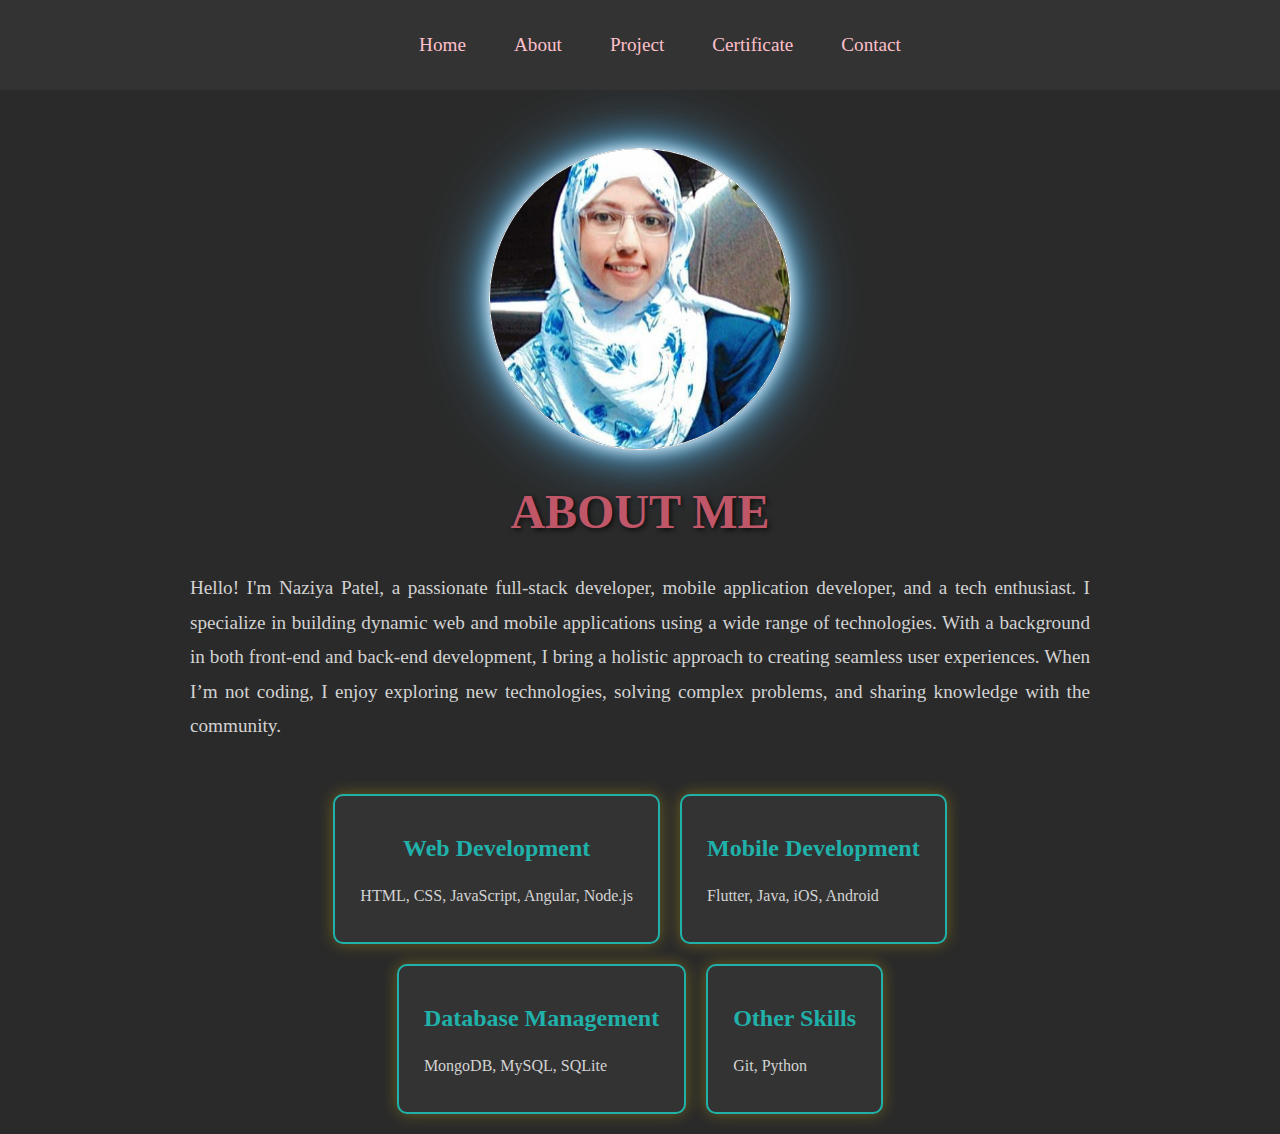
<file: about.html>
<!DOCTYPE html>
<html lang="en">
<head>
    <meta charset="UTF-8">
    <meta name="viewport" content="width=device-width, initial-scale=1.0">
    <link rel="stylesheet" href="about.css">
    <link rel="stylesheet" href="https://cdnjs.cloudflare.com/ajax/libs/font-awesome/6.0.0-beta3/css/all.min.css">
    <link rel="stylesheet" href="about1.css">
    <title>About Me</title>
    
</head>
<body>

    <div class="container">
        <ul class="navlist">
            <li><a href="index.html">Home</a></li>
            <li><a href="about.html">About</a></li>
            <li><a href="project.html">Project</a></li>
            <li><a href="certificate.html">Certificate</a></li>
            <li><a href="contact.html">Contact</a></li>
        </ul>
    </div>

    <div class="menu-btn" onclick="openSidebar()">
        <i class="fas fa-bars"></i>
    </div>
    
    <div class="sidebar" id="sidebar">
        <span class="close-btn" onclick="closeSidebar()">&times;</span>
        <a href="index.html">Home</a>
        <a href="about.html">About</a>
        <a href="project.html">Project</a>
        <a href="certificate.html">Certificate</a>
        <a href="contact.html">Contact</a>
    </div>

    <div class="container1">
        
        <img src="pic.jpg" alt="Profile Picture" class="profile-pic">
        
        <h1>About Me</h1>

        <p>
            Hello! I'm Naziya Patel, a passionate full-stack developer, mobile application developer, and a tech enthusiast.
            I specialize in building dynamic web and mobile applications using a wide range of technologies.
            With a background in both front-end and back-end development, I bring a holistic approach to creating
            seamless user experiences. When I’m not coding, I enjoy exploring new technologies, solving complex problems, 
            and sharing knowledge with the community.
        </p>

        
        <div class="skills">
            <div class="skill-box">
                <h3>Web Development</h3>
                <p>HTML, CSS, JavaScript, Angular, Node.js</p>
            </div>
            <div class="skill-box">
                <h3>Mobile Development</h3>
                <p>Flutter, Java, iOS, Android</p>
            </div>
            <div class="skill-box">
                <h3>Database Management</h3>
                <p>MongoDB, MySQL, SQLite</p>
            </div>
            <div class="skill-box">
                <h3>Other Skills</h3>
                <p>Git, Python</p>
            </div>
        </div>
    </div>

    <script>
        
    
        function openSidebar() {
            document.getElementById("sidebar").style.display = "block";
        }
    
        function closeSidebar() {
            document.getElementById("sidebar").style.display = "none";
        }
    </script>


</body>
</html>
</file>
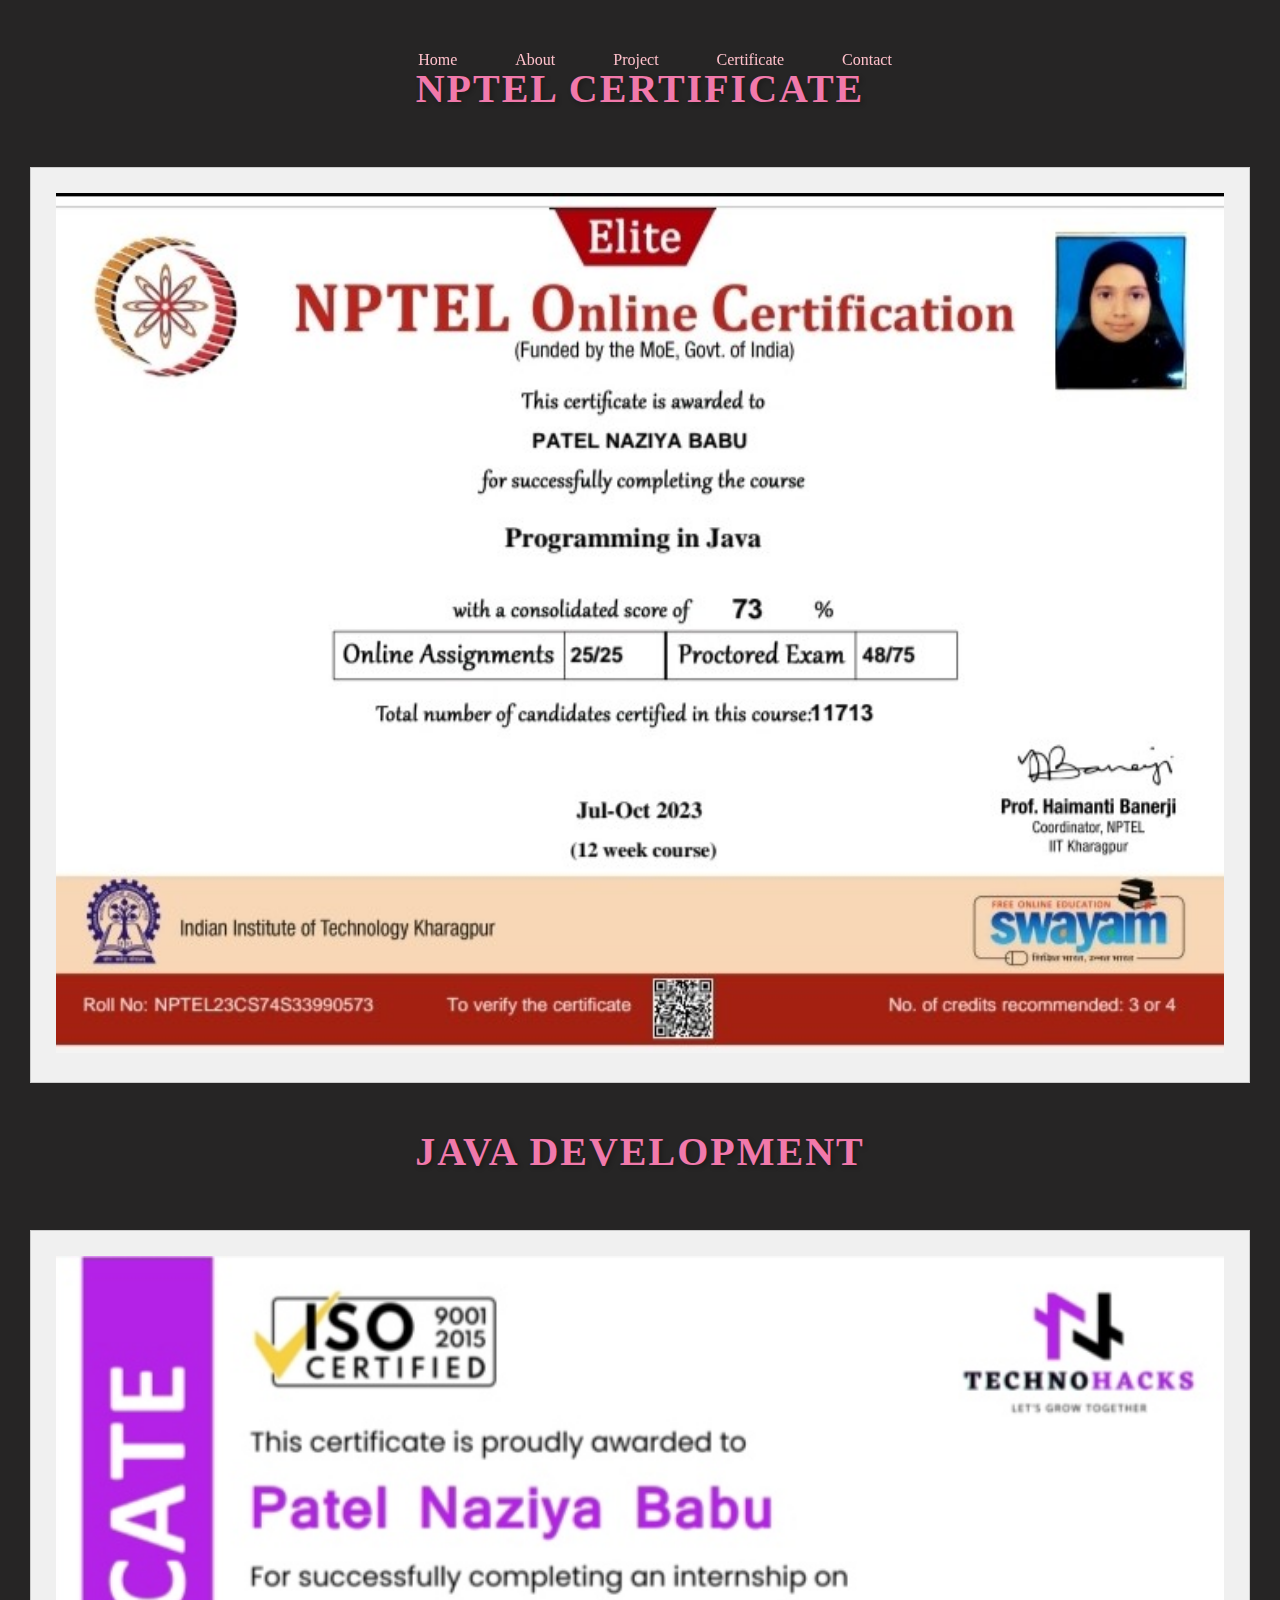
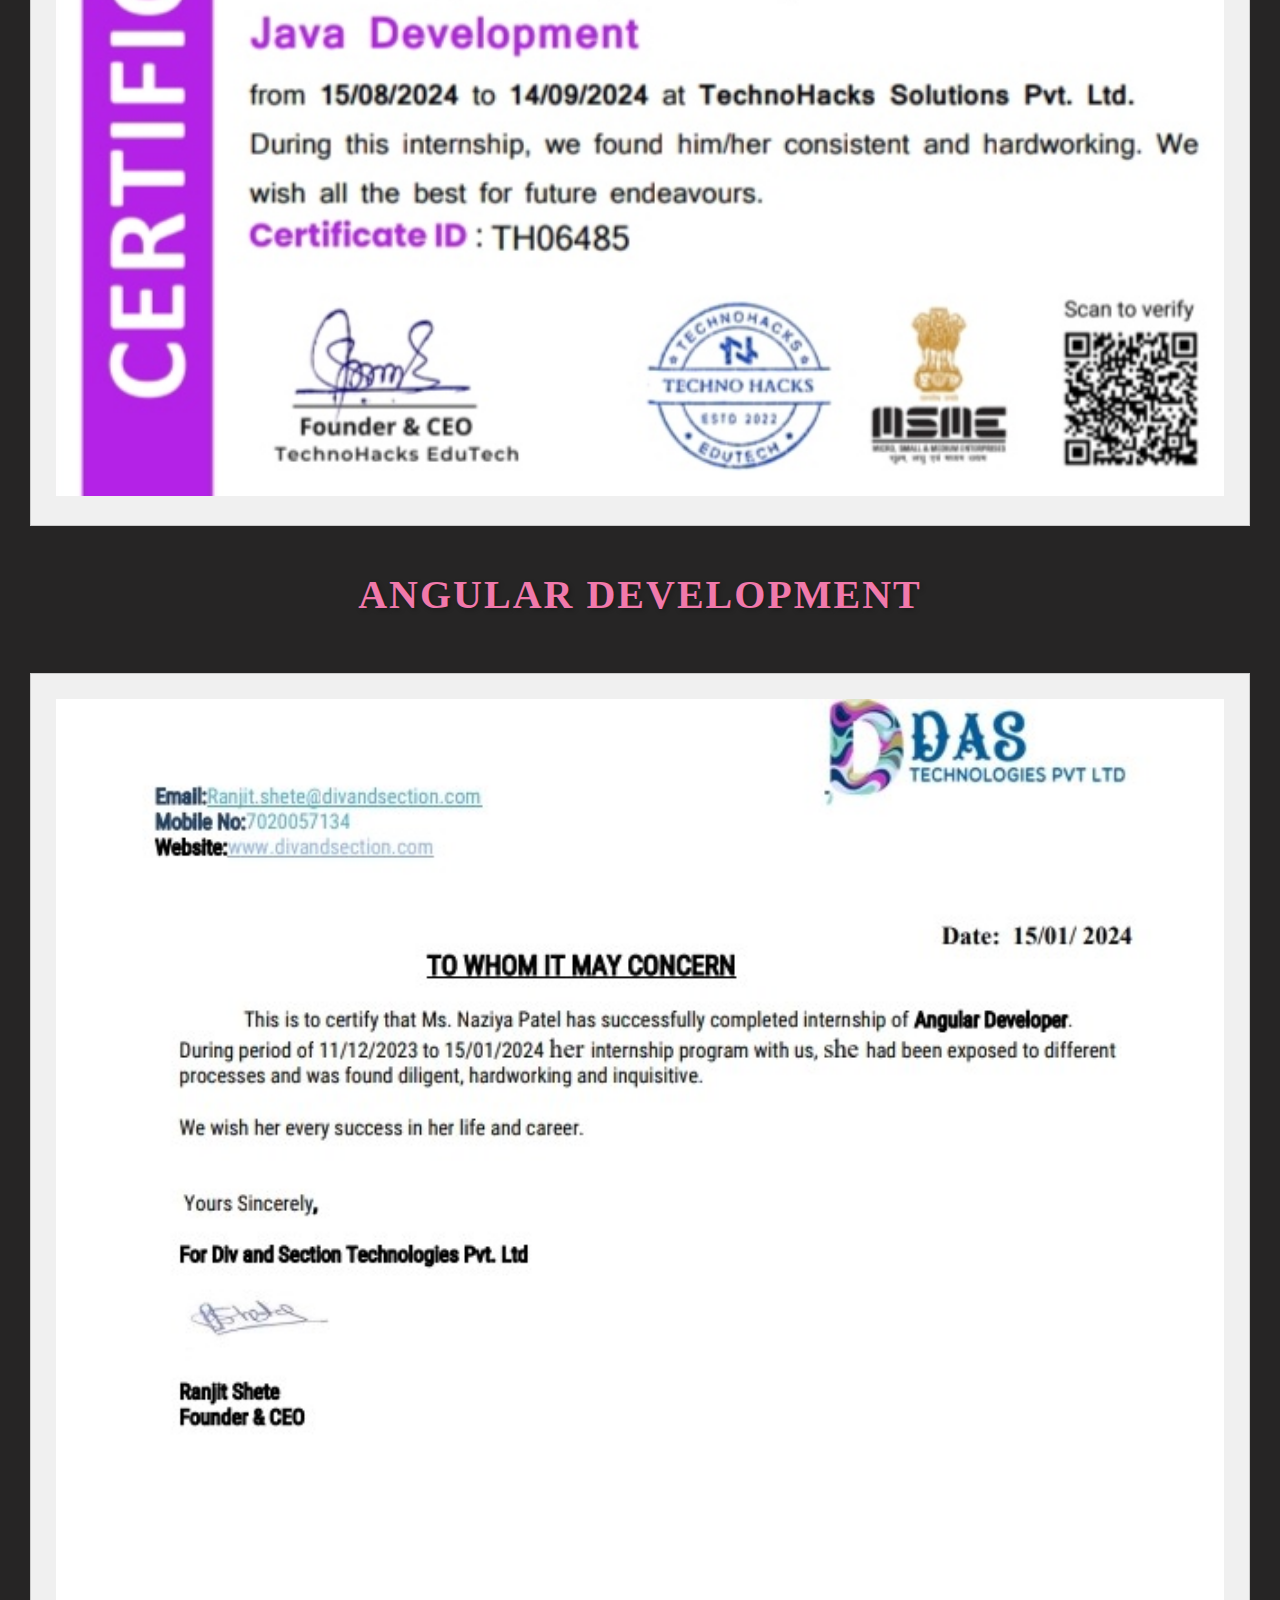
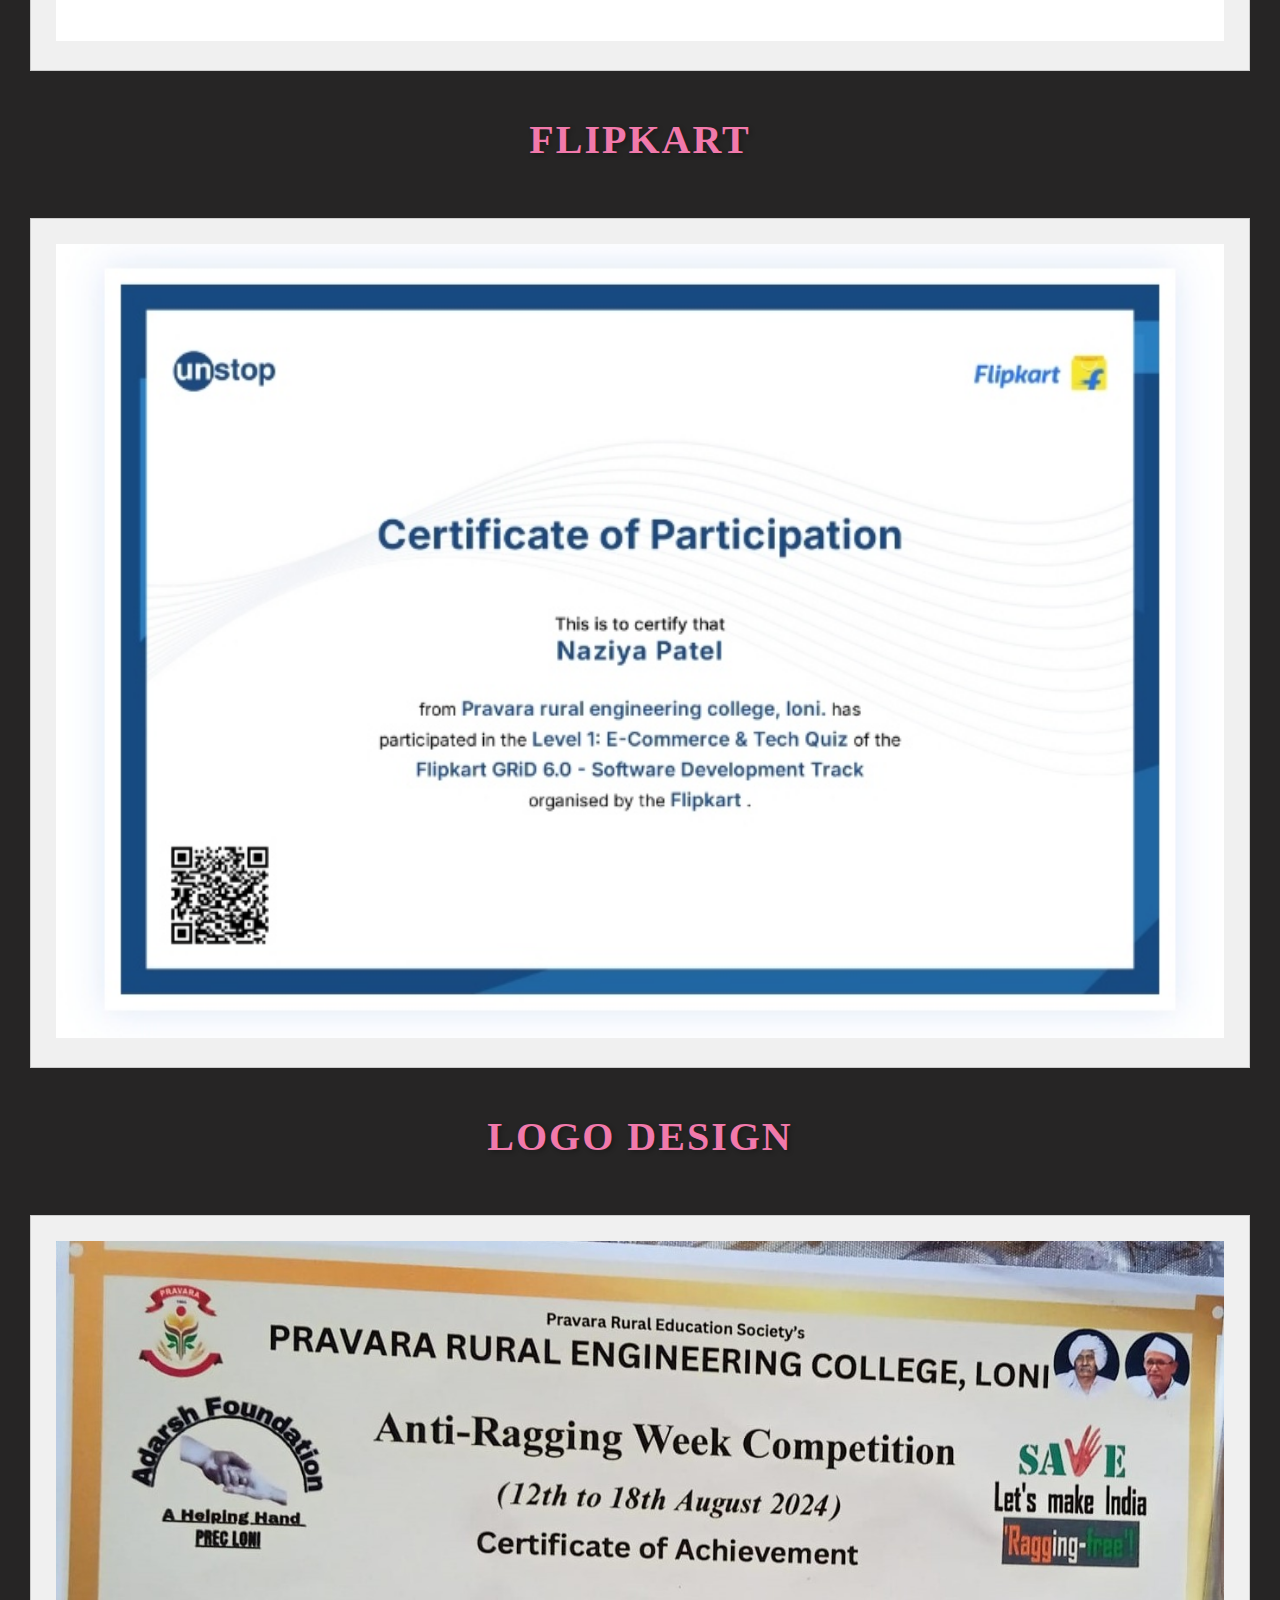
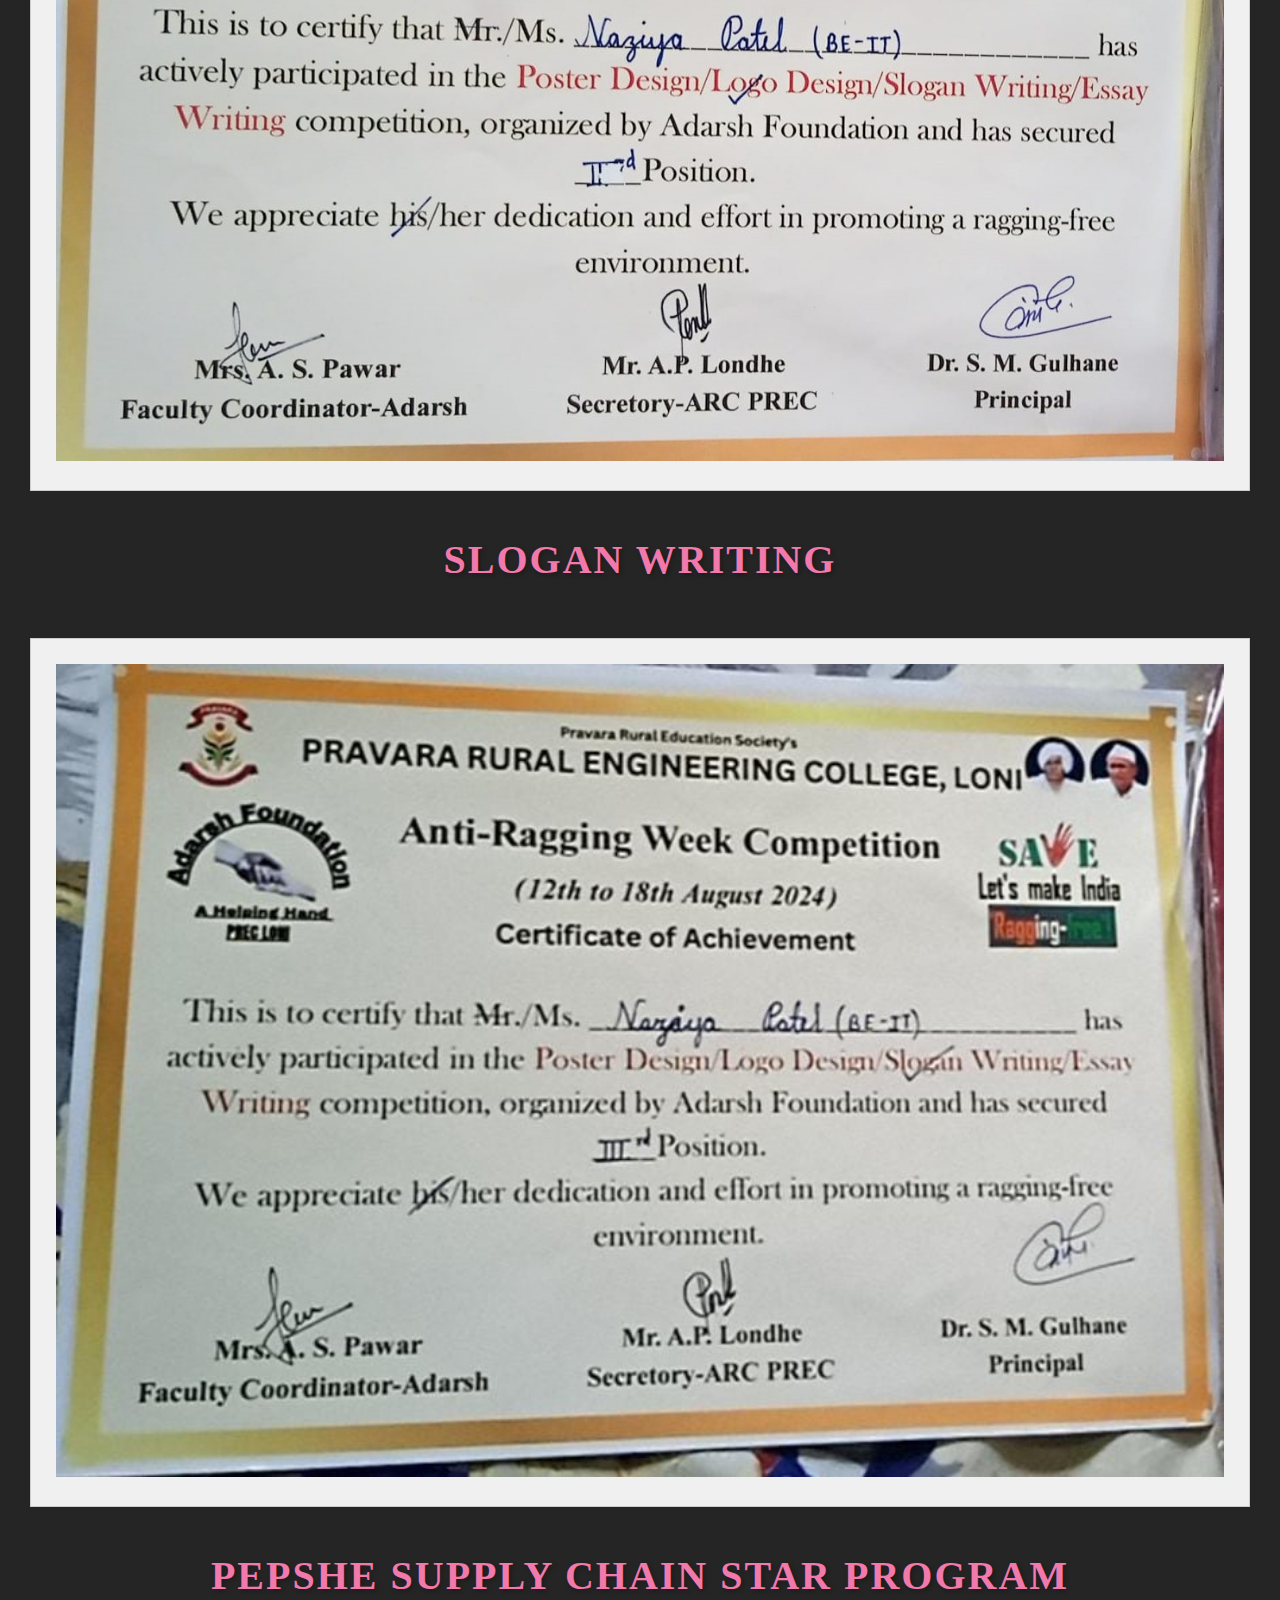
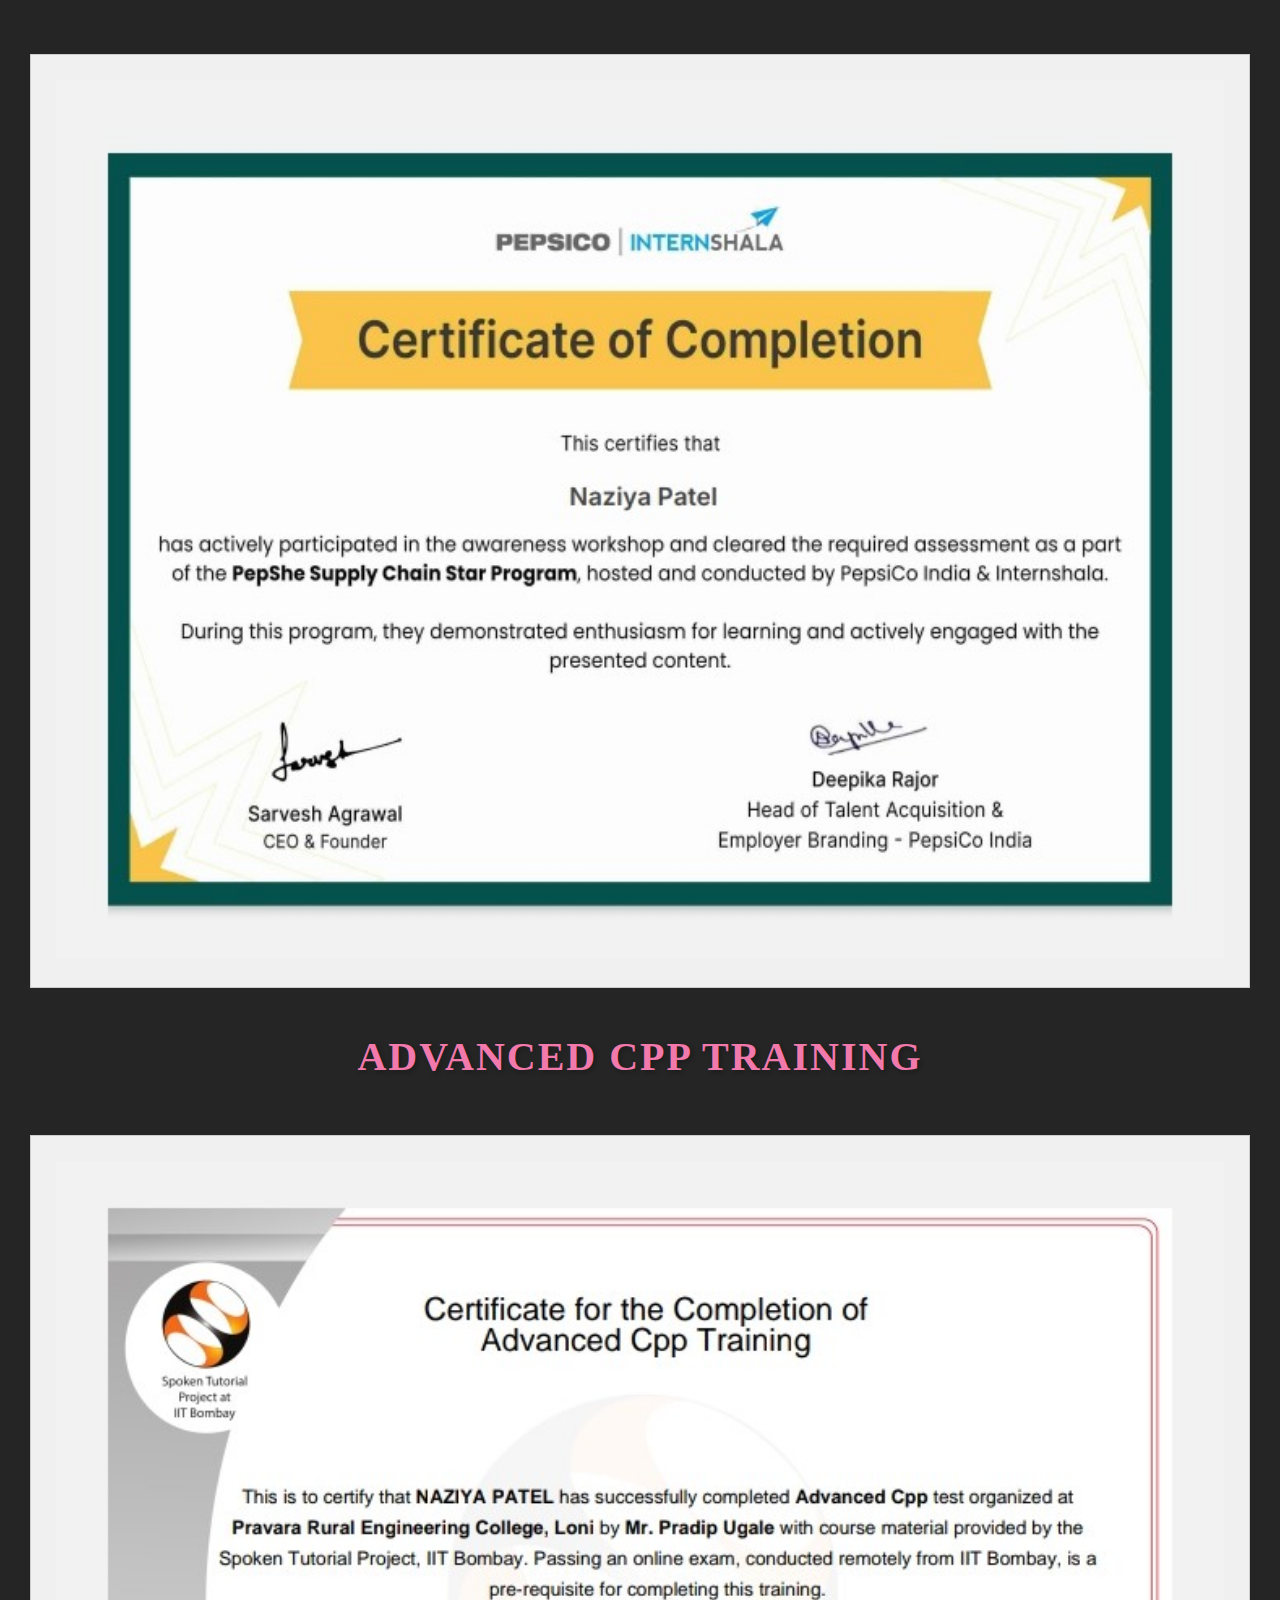
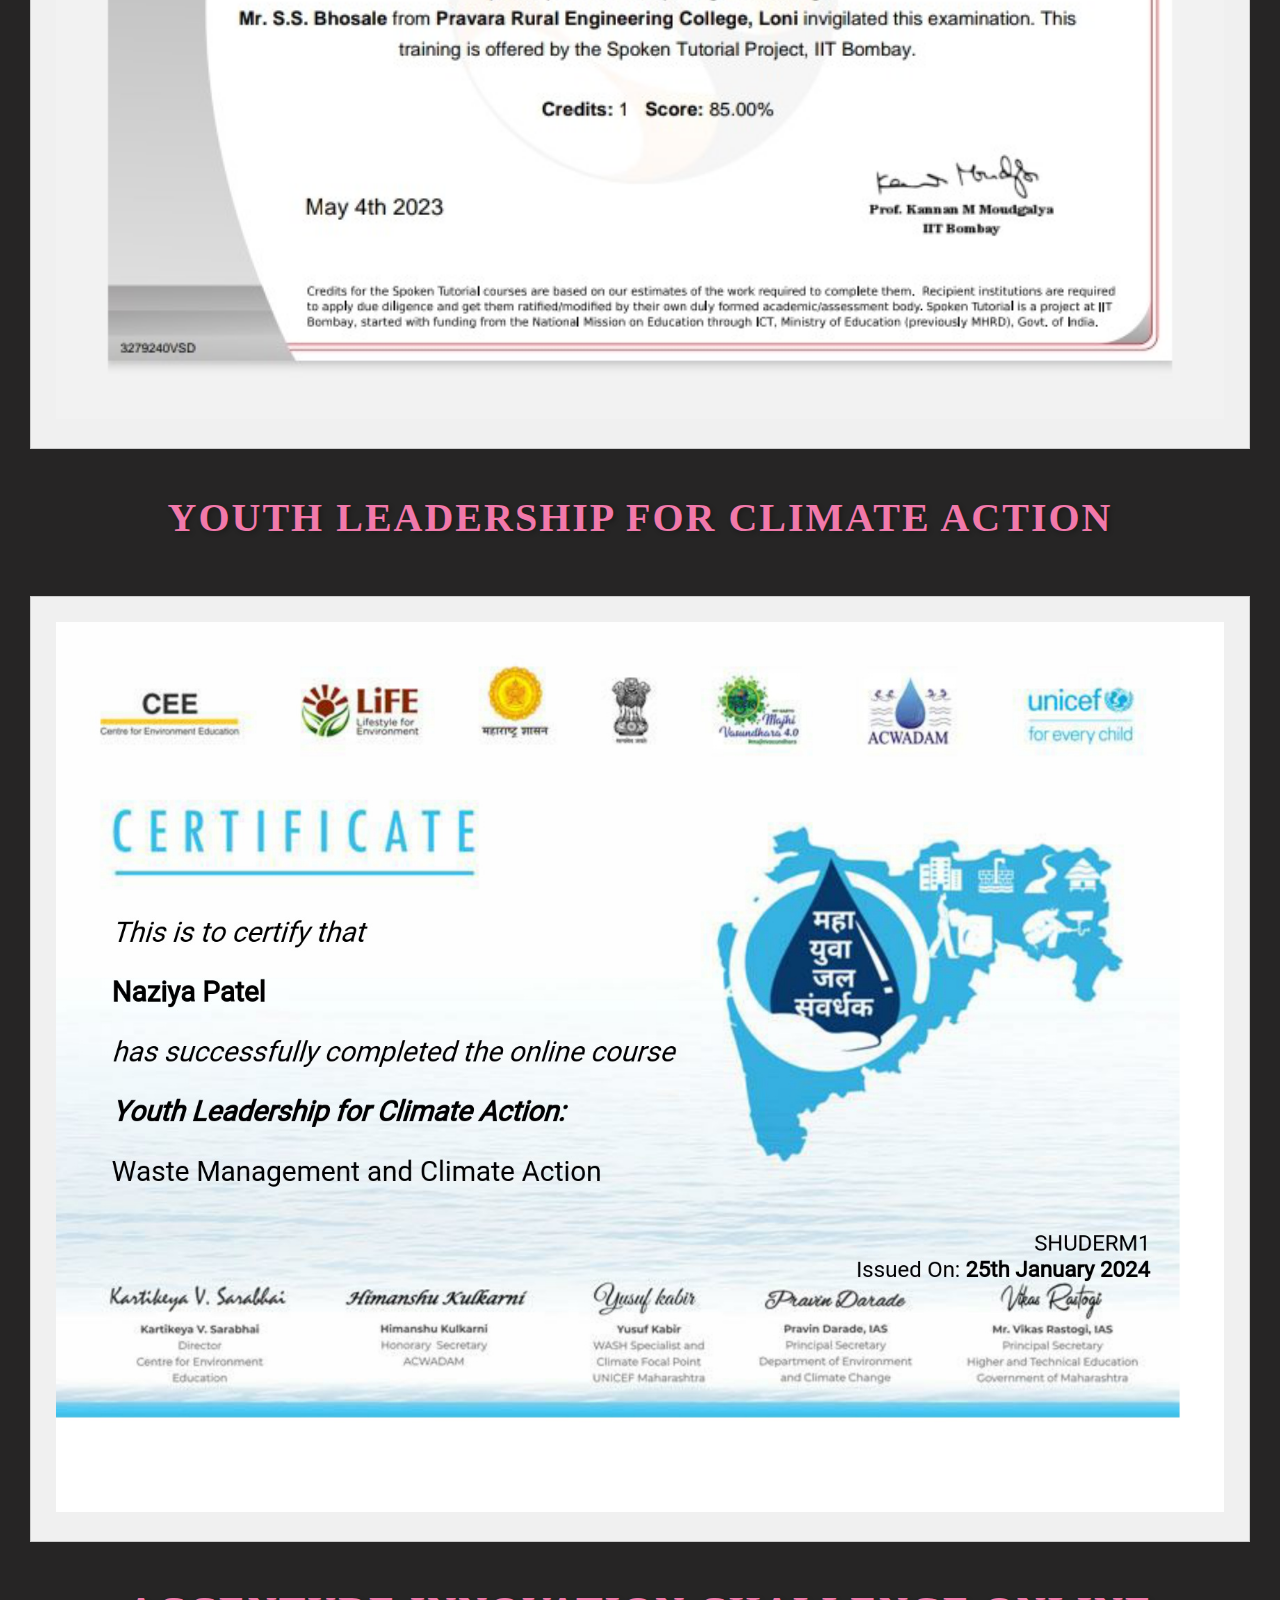
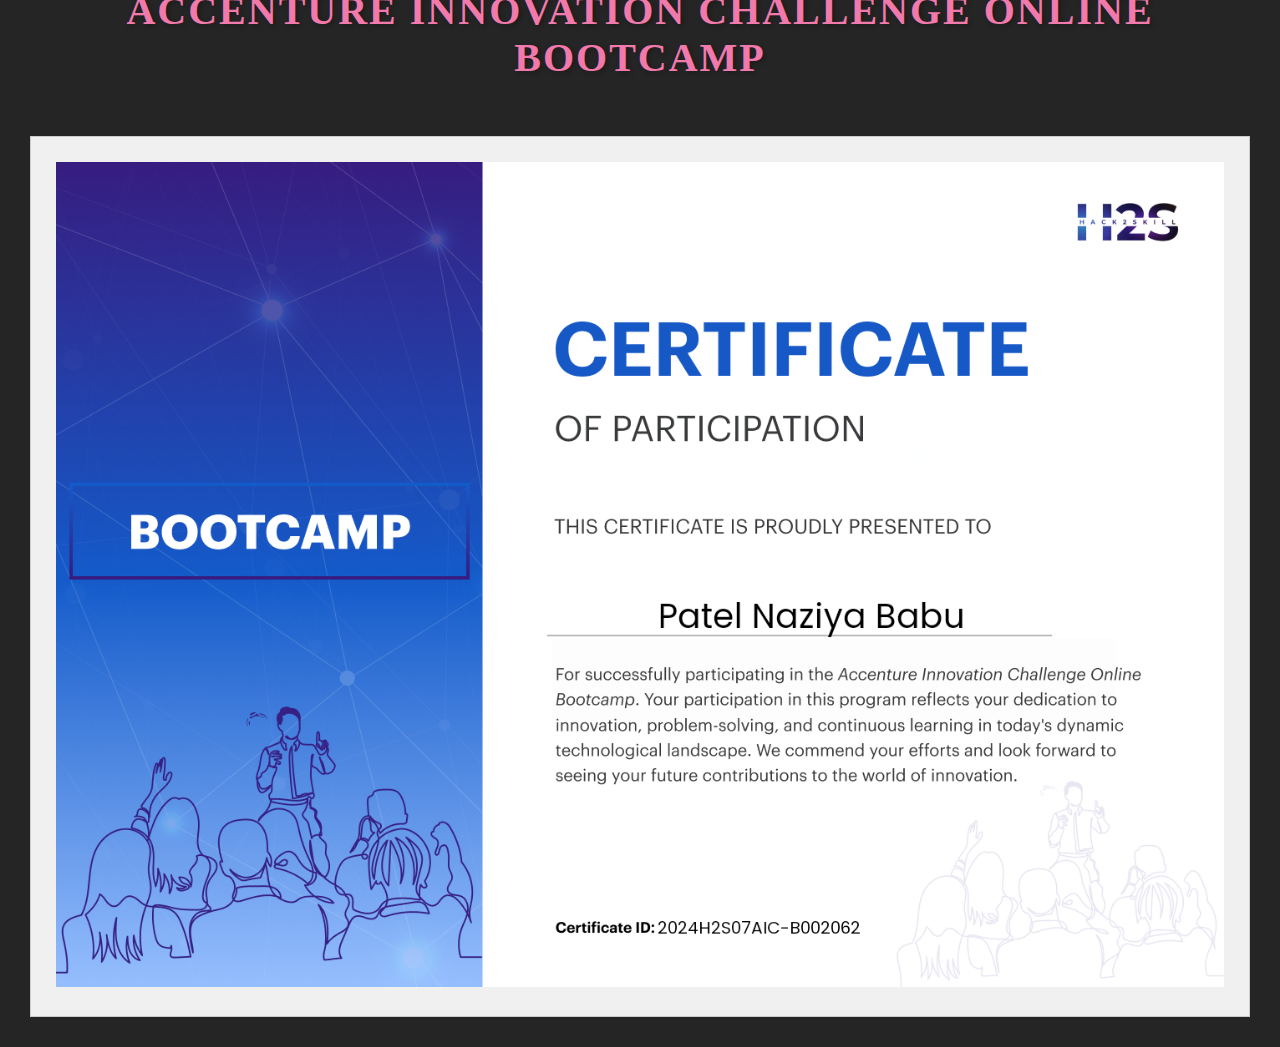
<file: certificate.html>
<!DOCTYPE html>
<html lang="en">
<head>
    <meta charset="UTF-8">
    <meta name="viewport" content="width=device-width, initial-scale=1.0">
    <link rel="stylesheet" href="certificate.css">
    <link rel="stylesheet" href="mobile_certificate.css">
    
    <title>Certificate</title>
</head>
<body>

    <div class="container">
        <ul class="navlist">
            <li><a href="index.html">Home</a></li>
            <li><a href="about.html">About</a></li>
            <li><a href="project.html">Project</a></li>
            <li><a href="certificate.html">Certificate</a></li>
            <li><a href="contact.html">Contact</a></li>
        </ul>
    </div>

    <div class="menu-btn" onclick="openSidebar()">
        <i class="fas fa-bars"></i>
    </div>
    
    <div class="sidebar" id="sidebar">
        <span class="close-btn" onclick="closeSidebar()">&times;</span>
        <a href="index.html">Home</a>
        <a href="about.html">About</a>
        <a href="project.html">Project</a>
        <a href="certificate.html">Certificate</a>
        <a href="contact.html">Contact</a>
    </div>

    <div class="grid-container">
        <h1>NPTEL CERTIFICATE</h1>
        <div class="grid-item">
            <img src="npteljava.jpg" width="100%" alt="NPTEL Java Certificate">
        </div>

        <h1>JAVA DEVELOPMENT</h1>
        <div class="grid-item">
            <img src="java_development.jpg" width="100%" alt="NPTEL Java Certificate">
        </div>

        <h1>Angular DEVELOPMENT</h1>
        <div class="grid-item">
            <img src="angular_intern.jpg" width="100%" alt="NPTEL Java Certificate">
        </div>

        <h1>flipkart</h1>
        <div class="grid-item">
            <img src="flipkart.jpg" width="100%" alt="NPTEL Java Certificate">
        </div>

        <h1>Logo design </h1>
        <div class="grid-item">
            <img src="logo.jpg" width="100%" alt="NPTEL Java Certificate">
        </div>

        <h1>slogan writing</h1>
        <div class="grid-item">
            <img src="slogan.jpg" width="100%" alt="NPTEL Java Certificate">
        </div>

        <h1>pepshe supply chain star program</h1>
        <div class="grid-item">
            <img src="supply_chain.jpg" width="100%" alt="NPTEL Java Certificate">
        </div>

        <h1>Advanced CPP training</h1>
        <div class="grid-item">
            <img src="c++.jpg" width="100%" alt="NPTEL Java Certificate">
        </div>

        <h1>Youth leadership for climate action</h1>
        <div class="grid-item">
            <img src="climate.png" width="100%" alt="NPTEL Java Certificate">
        </div>

        <h1>Accenture innovation challenge online bootcamp</h1>
        <div class="grid-item">
            <img src="Hack2skill-Certificate.png" width="100%" alt="NPTEL Java Certificate">
        </div>



    </div>

    <script>
        
        function openSidebar() {
    const sidebar = document.getElementById("sidebar");
    sidebar.classList.add("open"); // Add 'open' class to show the sidebar
}

function closeSidebar() {
    const sidebar = document.getElementById("sidebar");
    sidebar.classList.remove("open"); // Remove 'open' class to hide the sidebar
}

    </script>
    
</body>
</html>
</file>
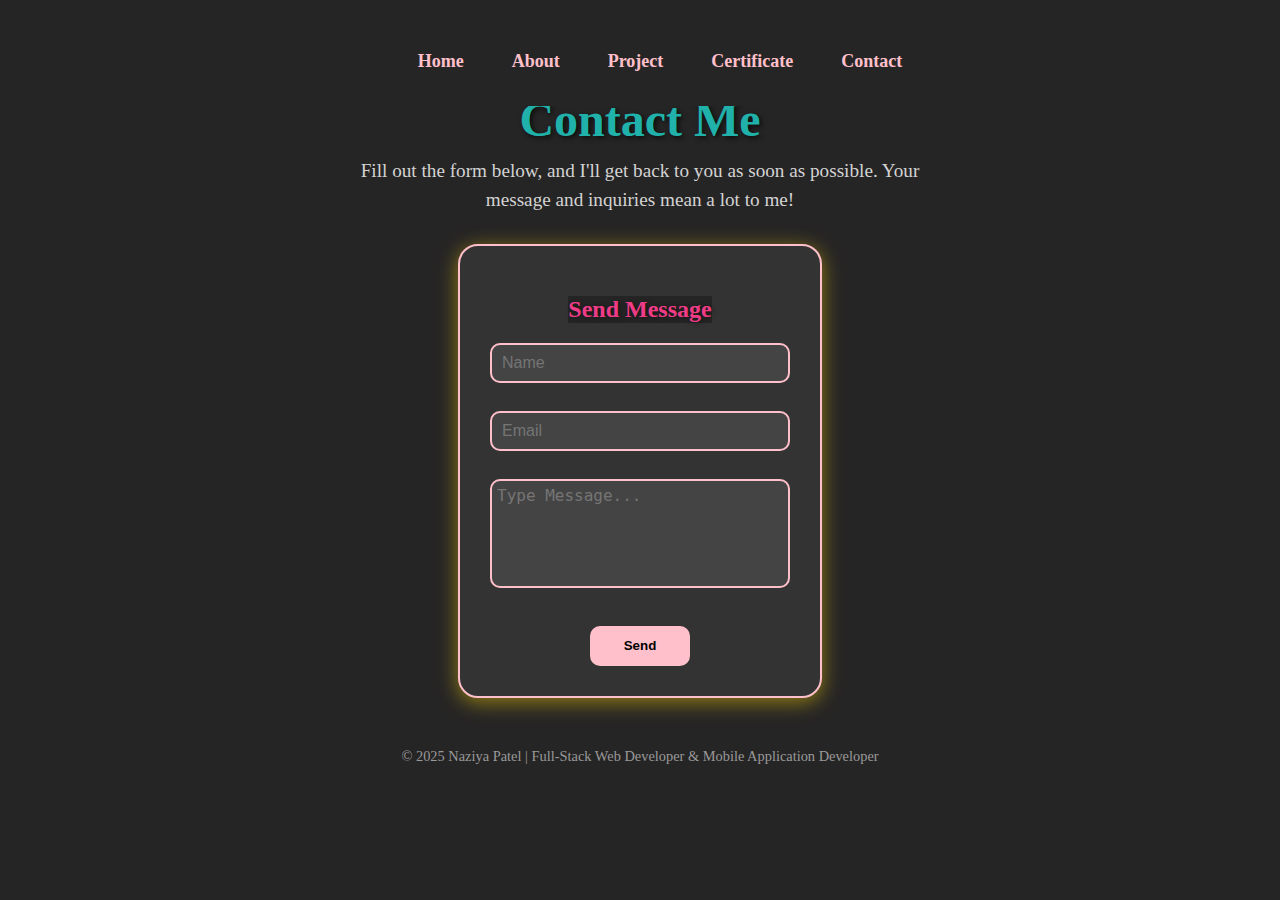
<file: contact.html>
<!DOCTYPE html>
<html lang="en">
<head>
    <meta charset="UTF-8">
    <meta name="viewport" content="width=device-width, initial-scale=1.0, user-scalable=no">
    
    <link rel="stylesheet" href="cnt.css">
    <script src="contact.js"></script>
    <link rel="stylesheet" href="https://cdnjs.cloudflare.com/ajax/libs/font-awesome/6.0.0-beta3/css/all.min.css">
    <link rel="stylesheet" href="contact.css">
    <title>contact</title> 
        
</head>
<body>

<div class="container">
    <ul class="navlist">
        <li><a href="index.html">Home</a></li>
        <li><a href="about.html">About</a></li>
        <li><a href="project.html">Project</a></li>
        <li><a href="certificate.html">Certificate</a></li>
        <li><a href="contact.html">Contact</a></li>
    </ul>
    
</div>
    <div class="menu-btn" onclick="openSidebar()">
        <i class="fas fa-bars"></i>
    </div>
    
    <div class="sidebar" id="sidebar">
        <span class="close-btn" onclick="closeSidebar()">&times;</span>
        <a href="index.html">Home</a>
        <a href="about.html">About</a>
        <a href="project.html">Project</a>
        <a href="certificate.html">Certificate</a>
        <a href="contact.html">Contact</a>
    </div>

    <div class="start">
        <h1>Contact Me</h1>
        <p>Fill out the form below, and I'll get back to you as soon as possible. Your message and inquiries mean a lot to me!</p>
    </div>

    <div class="info1">
        <h2>Send Message</h2>
        <input type="text" id="name" placeholder="Name" required>
        <br>
        <input type="text" id="email" placeholder="Email" required>
        <br>
        <textarea rows="5" placeholder="Type Message..." required></textarea>
        <br>
        <button onclick="msg()">Send</button>
    </div>


<footer>
    © 2025 Naziya Patel | Full-Stack Web Developer & Mobile Application Developer
</footer>
<script>
    function msg() {
        alert("Message sent successfully!");
    }

    function openSidebar() {
        document.getElementById("sidebar").style.display = "block";
    }

    function closeSidebar() {
        document.getElementById("sidebar").style.display = "none";
    }
</script>


</body>
</html>
</file>
<file: about.css>
@media (max-width: 480px) {

    body {
        display: flex;
        flex-direction: column;        
        justify-content: center;       
        align-items: center;           
        margin: 0;                     
        font-family: 'Times New Roman';
        background-color:  #262525;
        padding: 0;
      }
      
    
    

      .navlist {

        display: none;
       
      }
      
      .menu-btn {
        display: block;
        
      }

.grid-container h1 {
    font-size: 20px;
    color: rgb(248, 176, 224);
    text-shadow: 2px 2px 5px rgba(0, 0, 0, 0.7);
    text-transform: uppercase;
    animation: fadeIn 1s ease-in-out; /* Animation on load */
  }
  
  .grid-container h2 {
    padding-left: 100px;
    font-size:20px;
    margin-top: 30px;
    color: rgb(230, 60, 89);
    text-shadow: 2px 2px 5px rgba(0, 0, 0, 0.7);
    text-transform: uppercase;
    animation: fadeIn 1s ease-in-out; /* Animation on load */
  }
  
  @keyframes fadeIn {
    from {
        opacity: 0;
        transform: translateY(-20px);
    }
    to {
        opacity: 1;
        transform: translateY(0);
    }
  }
  
  p {
    font-size: 1.2rem;
    line-height: 1.8;
    color: #d3d3d3;
    text-align: justify;
    margin-top: 10px;
    animation: slideIn 1s ease-in-out; /* Animation on load */
  }
  
  
  
  @keyframes slideIn {
    from {
        opacity: 0;
        transform: translateX(-100%);
    }
    to {
        opacity: 1;
        transform: translateX(0);
    }
  }
  
  .skills {
    margin-top: 50px;
    display: flex;
    flex-wrap: wrap;
    justify-content: center;
    gap: 20px;
  }
  
  .skill-box {
    background-color: #333;
    padding: 15px 25px;
    border-radius: 10px;
    border: 2px solid lightseagreen;
    box-shadow: 0 0 15px rgba(255, 215, 0, 0.3);
    text-align: center;
    transition: transform 0.3s; /* Animation effect */
  }
  
  .skill-box:hover {
    transform: translateY(-5px); /* Slight lift on hover */
  }
  
  .skill-box h3 {
    color: lightseagreen;
    font-size: 1.5rem;
    margin-bottom: 10px;
  }
  
  .skill-box p {
    color: #d3d3d3;
    font-size: 1rem;
  }

  .grid-container h1{
    color: rgb(245, 171, 223);
  }

  .container1 {
    text-align: center;
    
    max-width: 900px;
    padding: 20px;
  }
  
  }
</file>
<file: about1.css>
body {
            margin: 0;
            padding: 0;
            font-family: 'Times New Roman', sans-serif;
            background-color: #2a2a2a;
            color: #fff;
            display: flex;
            flex-direction: column;
            align-items: center;
            justify-content: flex-start;
            min-height: 100vh;
        }
        

        .container {
            width: 100%;
            height: 10vh;
            display: flex;
            justify-content: center;
            align-items: center;
            background-color: #333; /* Add background color for the fixed nav */
            position: fixed;
            top: 0;
            left: 0;
            z-index: 1000; /* Ensures nav stays on top of other content */
        }

        .menu-btn {
            display: none;
        }
    
        .sidebar {
            display: none ;
        }

        .navlist {
            display: flex;
            gap: 3rem;
            width: 100%;
            justify-content: center;
            align-items: center;
        }

        .navlist li {
            list-style: none;
        }

        .navlist li a {
            text-decoration: none;
            color: pink;
            font-size: 1.2rem;
        }

        .navlist li a:hover {
            text-transform: uppercase;
            font-size: medium;
            color: #ff69b4; /* Lighter pink on hover */
        }

        .container1 {
            text-align: center;
            margin-top: 12vh; /* Offset for fixed navigation */
            max-width: 900px;
            padding: 20px;
        }

        .profile-pic {
            border-radius: 50%;
            width: 300px;  /* Increased size */
            height: 300px; /* Increased size */
            object-fit: cover;
            border: 4px solid lightseagreen;
            margin-top: 20px;
            box-shadow: 0 0 15px rgba(255, 215, 0, 0.5);
            transition: transform 0.3s ease; /* Animation effect */
            background-repeat: no-repeat;
            border: .1rem solid white;
            box-shadow: 0 0 1rem  #fff , 
            inset 0 0 1rem #fff,
            0 0 2rem #5DB9EE,
            inset 0 0 2rem #5DB9EE,
            0 0 4rem #5DB9EE,
            inset 0 0 4rem #5DB9EE;
        }

        .profile-pic:hover {
            transform: scale(1.1); /* Scale effect on hover */
        }

        h1 {
            font-size: 3rem;
            margin-top: 30px;
            color: rgb(192, 87, 104);
            text-shadow: 2px 2px 5px rgba(0, 0, 0, 0.7);
            text-transform: uppercase;
            animation: fadeIn 1s ease-in-out; /* Animation on load */
        }

        @keyframes fadeIn {
            from {
                opacity: 0;
                transform: translateY(-20px);
            }
            to {
                opacity: 1;
                transform: translateY(0);
            }
        }

        p {
            font-size: 1.2rem;
            line-height: 1.8;
            color: #d3d3d3;
            text-align: justify;
            margin-top: 20px;
            animation: slideIn 1s ease-in-out; /* Animation on load */
        }

        @keyframes slideIn {
            from {
                opacity: 0;
                transform: translateX(-100%);
            }
            to {
                opacity: 1;
                transform: translateX(0);
            }
        }

        .skills {
            margin-top: 50px;
            display: flex;
            flex-wrap: wrap;
            justify-content: center;
            gap: 20px;
        }

        .skill-box {
            background-color: #333;
            padding: 15px 25px;
            border-radius: 10px;
            border: 2px solid lightseagreen;
            box-shadow: 0 0 15px rgba(255, 215, 0, 0.3);
            text-align: center;
            transition: transform 0.3s; /* Animation effect */
        }

        .skill-box:hover {
            transform: translateY(-5px); /* Slight lift on hover */
        }

        .skill-box h3 {
            color: lightseagreen;
            font-size: 1.5rem;
            margin-bottom: 10px;
        }

        .skill-box p {
            color: #d3d3d3;
            font-size: 1rem;
        }

        .sidebar a {
            color: white;
            text-decoration: none;
            display: block;
            margin-top: 60px;
            
            margin-left: 30px;
          }
          .sidebar .close-btn {
            font-size: 40px;
            cursor: pointer;
            display: block;
            margin-bottom: 20px;
          }
          
          /* General Styles */
          .sidebar {
            position: fixed; /* Keep the sidebar fixed on the screen */
            top: 0;
            left: 0;
            width: 200px; /* Adjust width as needed */
            height: 100%; /* Full height */
            background-color: #333; /* Sidebar background color */
            color: white; /* Text color */
            overflow-y: auto; /* Allow scrolling if content overflows */
            display: none; /* Initially hidden */
            z-index: 1000; /* Ensure it appears above other elements */
            transition: transform 0.3s ease-in-out;
          }
          
          /* When Sidebar is Open */
          .sidebar.open {
            display: block; /* Show sidebar when open */
            transform: translateX(0);
          }
          
          /* Close Button */
          .close-btn {
            position: absolute;
            top: 10px;
            right: 10px;
            font-size: 20px;
            cursor: pointer;
          }
          
          /* Menu Button for Mobile */
          .menu-btn {
            position: fixed;
            top: 10px;
            left: 10px;
            font-size: 24px;
            cursor: pointer;
            z-index: 1100;
            background-color: #333;
            color: white;
            padding: 10px;
            border-radius: 50%;
          }
</file>
<file: certificate.css>
body {
    display: flex;
    flex-direction: column;
    justify-content: center;
    align-items: center;
    margin: 0;
    font-family: 'Times New Roman';
    background-color: #262525;
    
}


* {
    margin: 0;
    padding: 5px;
    box-sizing: border-box;
    font-family: 'Times New Roman';
}



.container {
    display: flex;
    width: 100%;
}

.menu-btn {
    display: none;
}

.sidebar {
    display: none ;
}

.navlist {
    display: flex;
    gap: 3rem;
    height: 10vh;
    width: 100%;
    justify-content: center;
    align-items: center;
    position: fixed;
    list-style: none; /* Removes bullet points */
    padding: 0; /* Removes extra padding */
}

.navlist li {
    list-style: none;
    margin: 0;
    padding: 0;
}

.navlist a {
    color: pink;
    text-decoration: none; /* Removes underline from links */
}

.navlist li a:hover {
    text-transform: uppercase;
    font-size: medium;
    color: pink;
    text-decoration: none;
}

.sidebar a {
    color: white;
    text-decoration: none;
    display: block;
    margin-top: 60px;
    
    margin-left: 30px;
  }
  .sidebar .close-btn {
    font-size: 40px;
    cursor: pointer;
    display: block;
    margin-bottom: 20px;
  }
  
  /* General Styles */
  .sidebar {
    position: fixed;
    top: 0;
    left: 0;
    width: 200px;
    height: 100%;
    background-color: #333;
    color: white;
    overflow-y: auto;
    display: none; /* Hidden by default */
    z-index: 1000;
    transition: transform 0.3s ease-in-out;
}
.sidebar.open {
    display: block; /* Visible when the 'open' class is added */
}

  
  /* Close Button */
  .close-btn {
    position: absolute;
    top: 10px;
    right: 10px;
    font-size: 20px;
    cursor: pointer;
  }
  
  /* Menu Button for Mobile */
  .menu-btn {
    position: fixed;
    top: 10px;
    left: 10px;
    font-size: 24px;
    cursor: pointer;
    z-index: 1100;
    background-color: #333;
    color: white;
    padding: 10px;
    border-radius: 50%;
  }

  h1 {
    text-align: center;
    color: #f179ab; /* Attractive tomato color */
    font-size: 2.5rem;
    margin: 60px 0;
    letter-spacing: 2px;
    text-transform: uppercase;
    text-shadow: 2px 2px 5px rgba(0, 0, 0, 0.3);
}
  
.grid-container {
    display: grid;
    gap: 20px; /* Space between grid items */
    padding: 20px;
}

.grid-item {
    background-color: #f0f0f0;
    padding: 20px;
    border: 1px solid #ccc;
    text-align: center;
    margin-top: 10px;
    transition: transform 0.3s ease;
}

.grid-item:hover {
    transform: scale(1.05); /* Slight zoom effect on hover */
}

h1 {
    text-align: center;
    color: #f179ab; /* Attractive tomato color */
    font-size: 2.5rem;
    margin: 20px 0;
    letter-spacing: 2px;
    text-transform: uppercase;
    text-shadow: 2px 2px 5px rgba(0, 0, 0, 0.3);
}
</file>
<file: mobile_certificate.css>
@media (max-width: 480px) {

    body {
     
      padding: 0;
      margin: 0;
      font-family: 'Times New Roman';
      background-color: #262525;
      
    }
    
    * {
      margin: 0;
      padding: 0;
      font-family: 'Times New Roman';
    }

    .navlist {

        display: none;
       
      }
      
      .menu-btn {
        display: block;
        
      }
      
      h1 {
        text-align: center;
        color: #f179ab; /* Attractive tomato color */
        font-size: 1.5rem;
        margin: 10px 0;
        letter-spacing: 1px;
        text-transform: uppercase;
        text-shadow: 2px 2px 5px rgba(0, 0, 0, 0.3);
    }
      
}
</file>
<file: cnt.css>
body {
    display: flex;
    flex-direction: column;        
    justify-content: center;       
    align-items: center;           
    margin: 0;                     
    font-family: 'Times New Roman';
    background-color:  #262525;
  }
  

  
  *{
    background-color:  #262525;
  }
  .container {
    width: 100%;
    display: flex;
    flex-direction: column;
    align-items: center;
    
  }
  
  .menu-btn {
    display: none;
}

.sidebar{
  display: none;
}
  
  .navlist {
    display: flex;
    gap: 3rem;
    height: 10vh;
    width: 100%;
    justify-content: center;
    align-items: center;
    position: fixed;
    top: 0;
    z-index: 999;
  }
  
  .navlist li {
    list-style: none;
  }
  
  .navlist li a {
    color: pink;
    text-decoration: none;
    font-size: 18px;
    font-weight: bold;
  }
  
  .navlist li a:hover {
    text-transform: uppercase;
    color: lightpink;
    font-size: 20px;
    text-decoration: underline;
  }
  
  .start {
    text-align: center;            
    margin-top: 60px;              
    color: white;
    
  }
  
  .start h1 {
    font-size: 3rem;
    color:lightseagreen;
    text-shadow: 2px 2px 5px rgba(0, 0, 0, 0.7);
    margin-bottom: 10px;
  }
  
  .start p {
    font-size: 1.2rem;
    color: #D3D3D3;
    margin-top: 10px;
    max-width: 600px;
    line-height: 1.5;
  }
  
  .info1 {
    border: 2px solid pink;      
    border-radius: 20px;
    padding: 30px;                
    width: 300px;                 
    display: flex;                
    flex-direction: column;       
    justify-content: center;      
    align-items: center;          
    background-color: #333;
    margin-top: 10px;
    box-shadow: 0px 4px 20px rgba(255, 215, 0, 0.5);
  }
  
  .info1 h2 {
    color: rgb(240, 60, 135);
    margin-bottom: 20px;
    text-shadow: 1px 1px 5px rgba(0, 0, 0, 0.5);
  }
  
  input[type="text"], textarea {
    width: 100%;
    box-sizing: border-box;        
    border-radius: 10px;
    border: 2px solid pink;
    padding: 5px;
    margin-bottom: 10px;
    font-size: 1rem;
    background-color: #444;
    color: white;
  }
  
  textarea {
    resize: none;
  }
  
  button {
    margin-top: 10px;             
    width: 100px;
    background-color:  pink;
    font-weight: bold;
    border-radius: 10px;
    border: 2px solid pink;
    height: 40px;
    cursor: pointer;
    transition: all 0.3s ease;
  }
  
  button:hover {
    background-color: #a31651;
    color: white;
    border: 2px solid #a31651;
  }
  
  button:focus {
    outline: none;
  }
  
  #name, #email {
    border-radius: 10px;
    width: 100%;
    height: 40px;
    padding: 10px;
    border: 2px solid pink;
    background-color: #444;
    color: white;
  }
  .sidebar {
    display: none;
    position: fixed;
    top: 0;
    left: 0;
    width: 250px;
    height: 100%;
    background-color: #333;
    color: white;
    padding: 15px;
    box-shadow: 2px 0 5px rgba(0, 0, 0, 0.5);
    z-index: 1000;
  }
  .sidebar a {
    color: white;
    text-decoration: none;
    display: block;
    margin: 10px 0;
  }
  .sidebar .close-btn {
    font-size: 20px;
    cursor: pointer;
    display: block;
    margin-bottom: 20px;
  }
  .menu-btn {
    display: none;
    font-size: 25px;
    cursor: pointer;
    position: fixed;
    top: 15px;
    left: 15px;
    z-index: 1001;
  }
      
  .sidebar a {
    color: white;
    text-decoration: none;
    display: block;
    margin-top: 60px;
    
    margin-left: 30px;
  }
  .sidebar .close-btn {
    font-size: 40px;
    cursor: pointer;
    display: block;
    margin-bottom: 20px;
  }
  
  /* General Styles */
  .sidebar {
    position: fixed; /* Keep the sidebar fixed on the screen */
    top: 0;
    left: 0;
    width: 200px; /* Adjust width as needed */
    height: 100%; /* Full height */
    background-color: #333; /* Sidebar background color */
    color: white; /* Text color */
    overflow-y: auto; /* Allow scrolling if content overflows */
    display: none; /* Initially hidden */
    z-index: 1000; /* Ensure it appears above other elements */
    transition: transform 0.3s ease-in-out;
  }
  
  /* When Sidebar is Open */
  .sidebar.open {
    display: block; /* Show sidebar when open */
    transform: translateX(0);
  }
  
  /* Close Button */
  .close-btn {
    position: absolute;
    top: 10px;
    right: 10px;
    font-size: 20px;
    cursor: pointer;
  }
  
  /* Menu Button for Mobile */
  .menu-btn {
    position: fixed;
    top: 10px;
    left: 10px;
    font-size: 24px;
    cursor: pointer;
    z-index: 1100;
    background-color: #333;
    color: white;
    padding: 10px;
    border-radius: 50%;
  }
  
  footer {
    margin-top: 50px;
    font-size: 0.9rem;
    color: #999;
    text-align: center; /* Center footer text */
}
</file>
<file: contact.css>
@media (max-width: 480px) {
  body {
 
    padding: 0;
    margin: 0;
    font-family: 'Times New Roman';
    background-color: #262525;
    
  }
  
  * {
    margin: 0;
    padding: 0;
    font-family: 'Times New Roman';
  }
  
  body, html {
    margin: 0;
    padding: 0;
    overflow-x: hidden; /* Prevent horizontal scrolling */
  }
  .navlist{
    display: none;
  }

  .start {
    text-align: center;            
    margin-top: 10px;              
    color: white;
    
  }
  
  .start h1 {
    font-size: 25px;
   
    text-shadow: 2px 2px 5px rgba(0, 0, 0, 0.7);
    margin-bottom: 10px;
  }
  
  .start p {
    font-size: 13px;
    color: #D3D3D3;
    margin-top: 10px;
   margin-left: 5px;
    line-height: 1.5;
  }
  
  .info1 {
    border: 2px solid pink;      
    border-radius: 20px;
    padding: 30px;                
    width: 250px;                 
    display: flex;                
    flex-direction: column;       
    justify-content: center;      
    align-items: center;          
    background-color: #333;
    margin-top: 15px;
    box-shadow: 0px 4px 20px rgba(255, 215, 0, 0.5);
  }
  
  .info1 h2 {
    color: rgb(240, 60, 135);
    margin-bottom: 20px;
    text-shadow: 1px 1px 5px rgba(0, 0, 0, 0.5);
  }
  
  input[type="text"], textarea {
    width: 100%;
    box-sizing: border-box;        
    border-radius: 10px;
    border: 2px solid pink;
    padding: 5px;
    margin-bottom: 10px;
    font-size: 1rem;
    background-color: #444;
    color: white;
  }
  
  textarea {
    resize: none;
  }
  
  button.contactbtn {
    margin-top: 10px;             
    width: 100px;
    background-color:  pink;
    font-weight: bold;
    border-radius: 10px;
    border: 2px solid pink;
    height: 40px;
    cursor: pointer;
    transition: all 0.3s ease;
  }
  
  button.contactbtn:hover {
    background-color: #a31651;
    color: white;
    border: 2px solid #a31651;
  }
  
  button.contactbtn:focus {
    outline: none;
  }
  
  #name, #email {
    border-radius: 10px;
    width: 100%;
    height: 40px;
    padding: 10px;
    border: 2px solid pink;
    background-color: #444;
    color: white;
  }}
</file>
